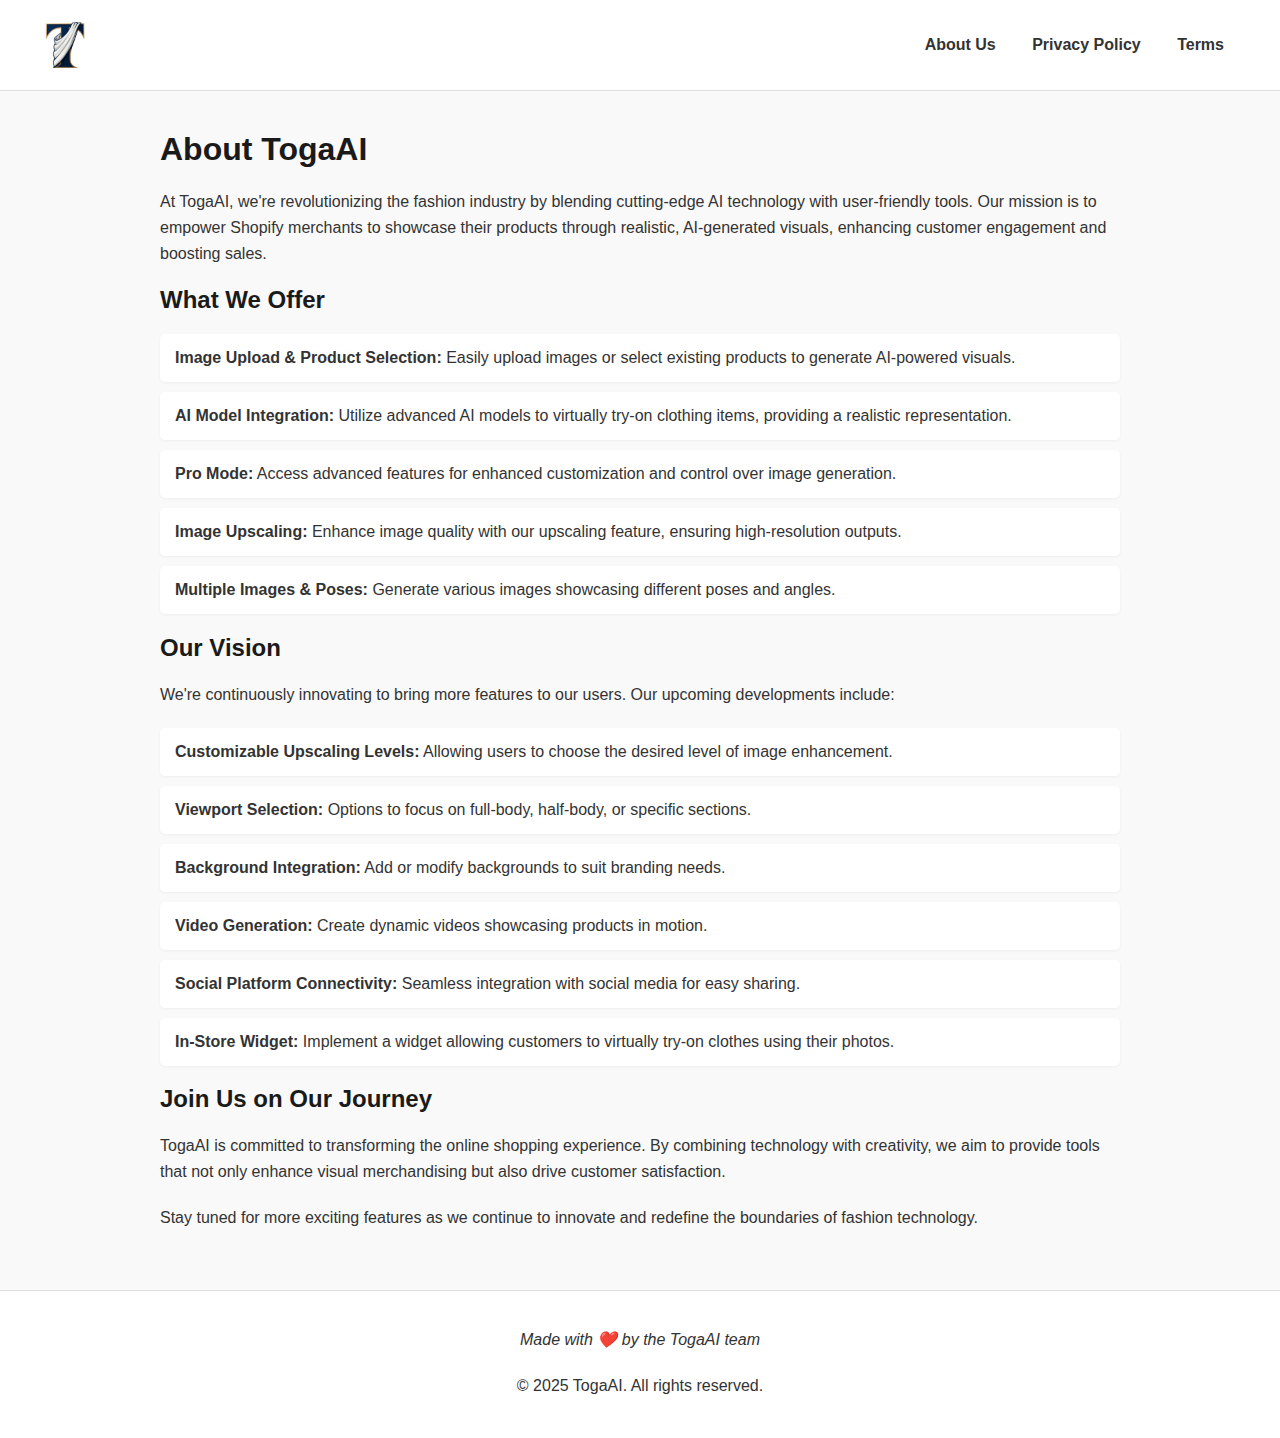
<file: about-us/index.html>
<!DOCTYPE html>
<html lang="en">
<head>
    <meta charset="UTF-8" />
    <meta name="viewport" content="width=device-width, initial-scale=1.0" />
    <title>About Us – TogaAI</title>
    <style>
        /* ── HEADER & NAV STYLES ──────────────────────────────────────────────── */
        header {
            display: flex;
            align-items: center;
            padding: 20px 40px;
            border-bottom: 1px solid #e0e0e0;
            background-color: #ffffff;
        }

            header img {
                height: 50px;
            }

            header .site-nav {
                margin-left: auto;
            }

                header .site-nav a {
                    margin: 0 1rem;
                    color: #333333;
                    text-decoration: none;
                    font-weight: 600;
                }

                    header .site-nav a:hover {
                        text-decoration: underline;
                    }

        /* ── PAGE STYLES ─────────────────────────────────────────────────────── */
        body {
            font-family: 'Segoe UI', sans-serif;
            margin: 0;
            padding: 0;
            background-color: #f9f9f9;
            color: #333333;
        }

        .container {
            max-width: 960px;
            margin: 40px auto;
            padding: 0 20px;
        }

        h1, h2 {
            color: #1a1a1a;
        }

        p {
            line-height: 1.6;
            margin-bottom: 20px;
        }

        .feature-list, .roadmap-list {
            list-style: none;
            padding-left: 0;
        }

            .feature-list li, .roadmap-list li {
                background-color: #ffffff;
                margin-bottom: 10px;
                padding: 15px;
                border-radius: 5px;
                box-shadow: 0 1px 3px rgba(0,0,0,0.05);
            }

        footer {
            text-align: center;
            padding: 20px;
            background-color: #ffffff;
            border-top: 1px solid #e0e0e0;
            margin-top: 60px;
        }
    </style>
</head>
<body>
    <header>
        <img src="../images/logo/logo.png" alt="TogaAI Logo" />
        <nav class="site-nav">
            <a href="index.html">About Us</a>
            <a href="../privacy-policy/index.html">Privacy Policy</a>
            <a href="../terms/index.html">Terms</a>
        </nav>
    </header>

    <div class="container">
        <h1>About TogaAI</h1>
        <p>
            At TogaAI, we're revolutionizing the fashion industry by blending cutting-edge AI technology with user-friendly tools. Our mission is to empower Shopify merchants to showcase their products through realistic, AI-generated visuals, enhancing customer engagement and boosting sales.
        </p>

        <h2>What We Offer</h2>
        <ul class="feature-list">
            <li><strong>Image Upload & Product Selection:</strong> Easily upload images or select existing products to generate AI-powered visuals.</li>
            <li><strong>AI Model Integration:</strong> Utilize advanced AI models to virtually try-on clothing items, providing a realistic representation.</li>
            <li><strong>Pro Mode:</strong> Access advanced features for enhanced customization and control over image generation.</li>
            <li><strong>Image Upscaling:</strong> Enhance image quality with our upscaling feature, ensuring high-resolution outputs.</li>
            <li><strong>Multiple Images & Poses:</strong> Generate various images showcasing different poses and angles.</li>
        </ul>

        <h2>Our Vision</h2>
        <p>
            We're continuously innovating to bring more features to our users. Our upcoming developments include:
        </p>
        <ul class="roadmap-list">
            <li><strong>Customizable Upscaling Levels:</strong> Allowing users to choose the desired level of image enhancement.</li>
            <li><strong>Viewport Selection:</strong> Options to focus on full-body, half-body, or specific sections.</li>
            <li><strong>Background Integration:</strong> Add or modify backgrounds to suit branding needs.</li>
            <li><strong>Video Generation:</strong> Create dynamic videos showcasing products in motion.</li>
            <li><strong>Social Platform Connectivity:</strong> Seamless integration with social media for easy sharing.</li>
            <li><strong>In-Store Widget:</strong> Implement a widget allowing customers to virtually try-on clothes using their photos.</li>
        </ul>

        <h2>Join Us on Our Journey</h2>
        <p>
            TogaAI is committed to transforming the online shopping experience. By combining technology with creativity, we aim to provide tools that not only enhance visual merchandising but also drive customer satisfaction.
        </p>
        <p>
            Stay tuned for more exciting features as we continue to innovate and redefine the boundaries of fashion technology.
        </p>
    </div>

    <footer>
        <p style="text-align: center; font-style: italic;">
            Made with ❤️ by the TogaAI team
        </p>
        <p>&copy; 2025 TogaAI. All rights reserved.</p>
    </footer>
</body>
</html>
</file>
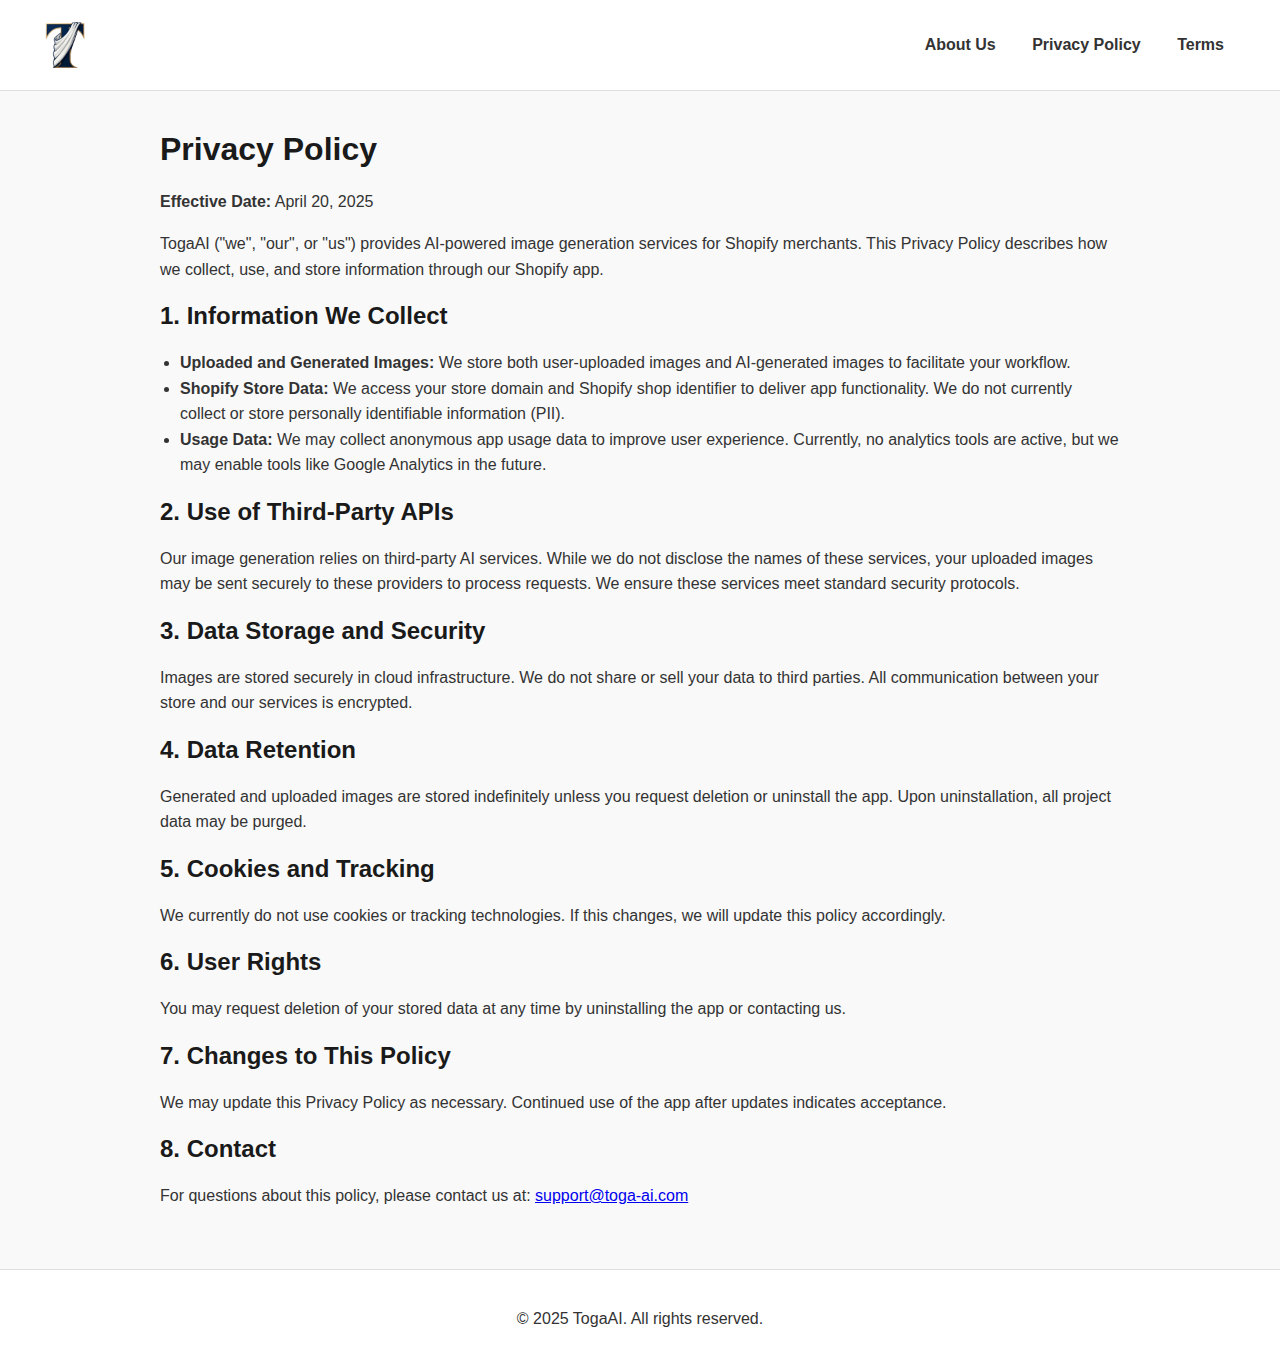
<file: privacy-policy/index.html>
<!DOCTYPE html>
<html lang="en">
<head>
    <meta charset="UTF-8" />
    <meta name="viewport" content="width=device-width, initial-scale=1.0" />
    <title>Privacy Policy – TogaAI</title>
    <style>
        /* ── HEADER & NAV STYLES ──────────────────────────────────────────────── */
        header {
            display: flex;
            align-items: center;
            padding: 20px 40px;
            border-bottom: 1px solid #e0e0e0;
            background-color: #ffffff;
        }

            header img {
                height: 50px;
            }

            header .site-nav {
                margin-left: auto;
            }

                header .site-nav a {
                    margin: 0 1rem;
                    color: #333333;
                    text-decoration: none;
                    font-weight: 600;
                }

                    header .site-nav a:hover {
                        text-decoration: underline;
                    }

        /* ── PAGE STYLES ─────────────────────────────────────────────────────── */
        body {
            font-family: 'Segoe UI', sans-serif;
            margin: 0;
            padding: 0;
            background-color: #f9f9f9;
            color: #333333;
        }

        .container {
            max-width: 960px;
            margin: 40px auto;
            padding: 0 20px;
        }

        h1, h2 {
            color: #1a1a1a;
        }

        p, li {
            line-height: 1.6;
        }

        ul {
            padding-left: 20px;
        }

        footer {
            text-align: center;
            padding: 20px;
            background-color: #ffffff;
            border-top: 1px solid #e0e0e0;
            margin-top: 60px;
        }
    </style>
</head>
<body>
    <header>
        <img src="../images/logo/logo.png" alt="TogaAI Logo" />
        <nav class="site-nav">
            <a href="../about-us/index.html">About Us</a>
            <a href="index.html">Privacy Policy</a>
            <a href="../terms/index.html">Terms</a>
        </nav>
    </header>

    <div class="container">
        <h1>Privacy Policy</h1>
        <p><strong>Effective Date:</strong> April 20, 2025</p>
        <p>TogaAI ("we", "our", or "us") provides AI-powered image generation services for Shopify merchants. This Privacy Policy describes how we collect, use, and store information through our Shopify app.</p>

        <h2>1. Information We Collect</h2>
        <ul>
            <li><strong>Uploaded and Generated Images:</strong> We store both user-uploaded images and AI-generated images to facilitate your workflow.</li>
            <li><strong>Shopify Store Data:</strong> We access your store domain and Shopify shop identifier to deliver app functionality. We do not currently collect or store personally identifiable information (PII).</li>
            <li><strong>Usage Data:</strong> We may collect anonymous app usage data to improve user experience. Currently, no analytics tools are active, but we may enable tools like Google Analytics in the future.</li>
        </ul>

        <h2>2. Use of Third-Party APIs</h2>
        <p>Our image generation relies on third-party AI services. While we do not disclose the names of these services, your uploaded images may be sent securely to these providers to process requests. We ensure these services meet standard security protocols.</p>

        <h2>3. Data Storage and Security</h2>
        <p>Images are stored securely in cloud infrastructure. We do not share or sell your data to third parties. All communication between your store and our services is encrypted.</p>

        <h2>4. Data Retention</h2>
        <p>Generated and uploaded images are stored indefinitely unless you request deletion or uninstall the app. Upon uninstallation, all project data may be purged.</p>

        <h2>5. Cookies and Tracking</h2>
        <p>We currently do not use cookies or tracking technologies. If this changes, we will update this policy accordingly.</p>

        <h2>6. User Rights</h2>
        <p>You may request deletion of your stored data at any time by uninstalling the app or contacting us.</p>

        <h2>7. Changes to This Policy</h2>
        <p>We may update this Privacy Policy as necessary. Continued use of the app after updates indicates acceptance.</p>

        <h2>8. Contact</h2>
        <p>For questions about this policy, please contact us at: <a href="mailto:support@toga-ai.com">support@toga-ai.com</a></p>
    </div>
    <footer>
        <p>&copy; 2025 TogaAI. All rights reserved.</p>
    </footer>
</body>
</html>
</file>
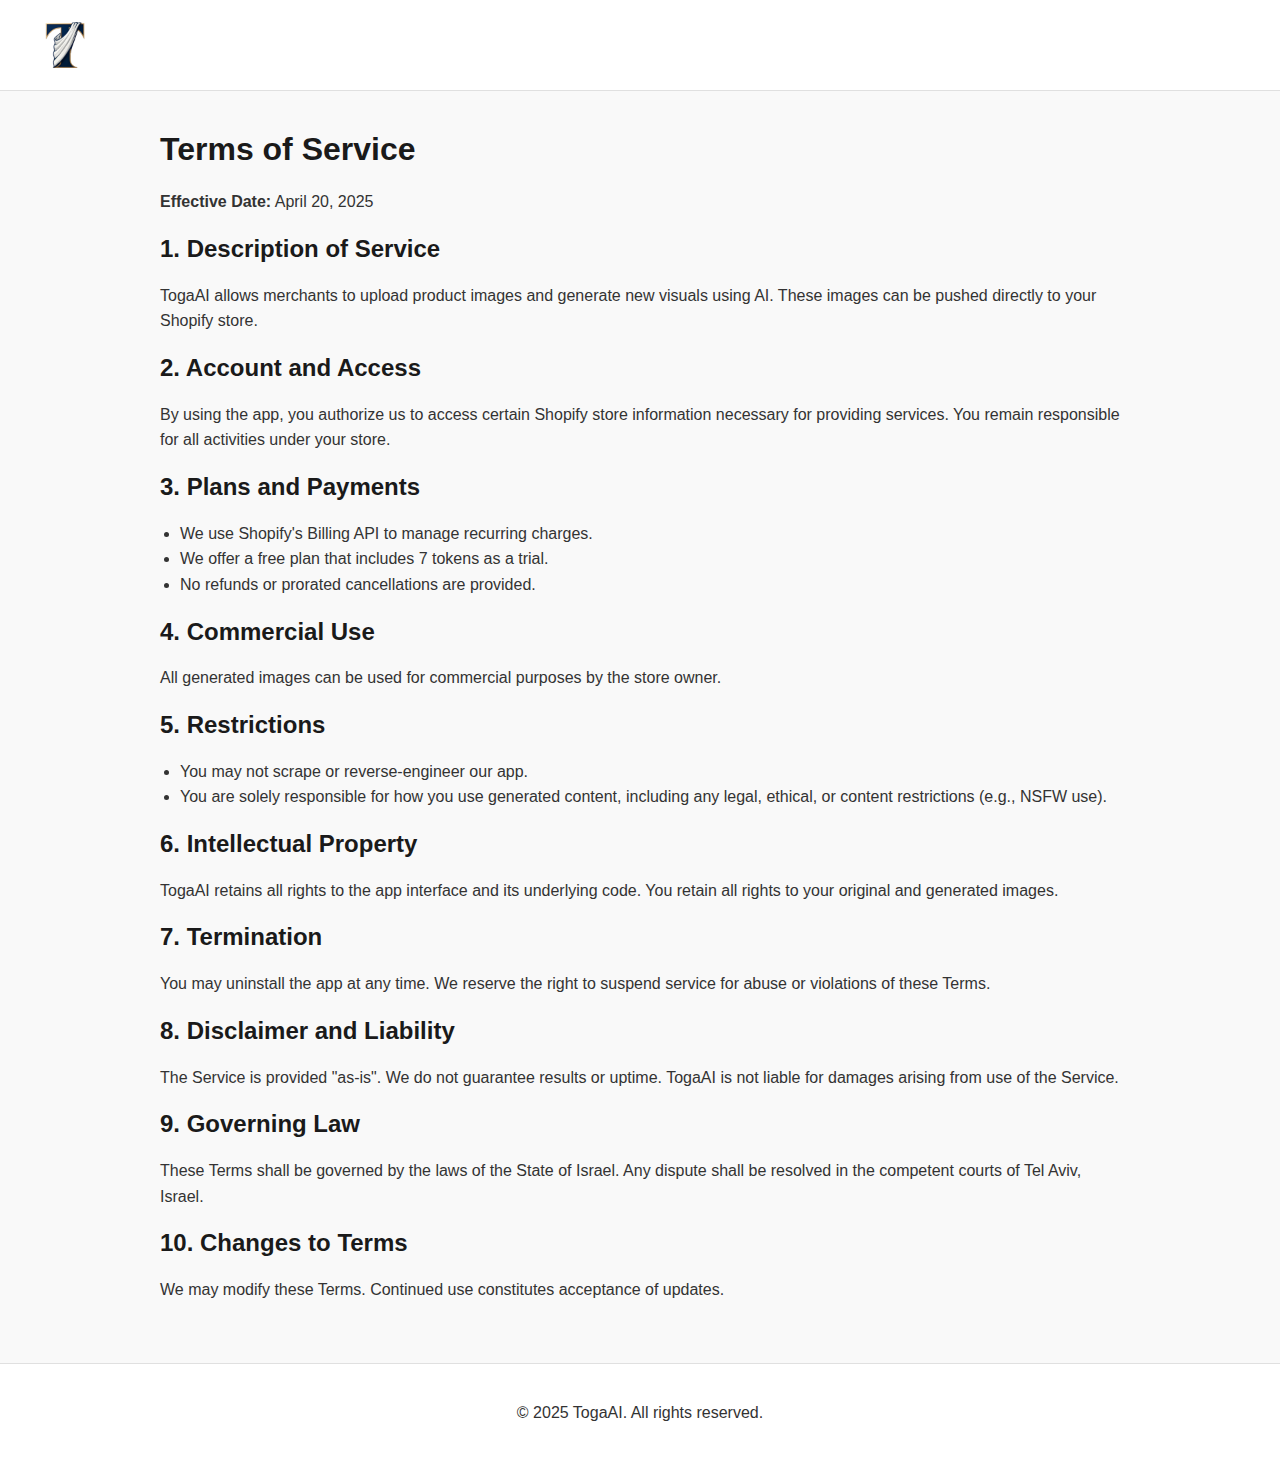
<file: terms/index.html>
<!-- terms-of-service.html -->
<!DOCTYPE html>
<html lang="en">
<head>
    <meta charset="UTF-8" />
    <meta name="viewport" content="width=device-width, initial-scale=1.0" />
    <title>Terms of Service – TogaAI</title>
    <style>
        body {
            font-family: 'Segoe UI', sans-serif;
            margin: 0;
            padding: 0;
            background-color: #f9f9f9;
            color: #333;
        }

        header {
            background-color: #ffffff;
            padding: 20px 40px;
            display: flex;
            align-items: center;
            border-bottom: 1px solid #e0e0e0;
        }

            header img {
                height: 50px;
            }

        .container {
            max-width: 960px;
            margin: 40px auto;
            padding: 0 20px;
        }

        h1, h2 {
            color: #1a1a1a;
        }

        p, li {
            line-height: 1.6;
        }

        ul {
            padding-left: 20px;
        }

        footer {
            text-align: center;
            padding: 20px;
            background-color: #ffffff;
            border-top: 1px solid #e0e0e0;
            margin-top: 60px;
        }
    </style>
</head>
<body>
    <header>
        <img src="../images/logo/logo.png" alt="TogaAI Logo" />
    </header>
    <div class="container">
        <h1>Terms of Service</h1>
        <p><strong>Effective Date:</strong> April 20, 2025</p>

        <h2>1. Description of Service</h2>
        <p>TogaAI allows merchants to upload product images and generate new visuals using AI. These images can be pushed directly to your Shopify store.</p>

        <h2>2. Account and Access</h2>
        <p>By using the app, you authorize us to access certain Shopify store information necessary for providing services. You remain responsible for all activities under your store.</p>

        <h2>3. Plans and Payments</h2>
        <ul>
            <li>We use Shopify's Billing API to manage recurring charges.</li>
            <li>We offer a free plan that includes 7 tokens as a trial.</li>
            <li>No refunds or prorated cancellations are provided.</li>
        </ul>

        <h2>4. Commercial Use</h2>
        <p>All generated images can be used for commercial purposes by the store owner.</p>

        <h2>5. Restrictions</h2>
        <ul>
            <li>You may not scrape or reverse-engineer our app.</li>
            <li>You are solely responsible for how you use generated content, including any legal, ethical, or content restrictions (e.g., NSFW use).</li>
        </ul>

        <h2>6. Intellectual Property</h2>
        <p>TogaAI retains all rights to the app interface and its underlying code. You retain all rights to your original and generated images.</p>

        <h2>7. Termination</h2>
        <p>You may uninstall the app at any time. We reserve the right to suspend service for abuse or violations of these Terms.</p>

        <h2>8. Disclaimer and Liability</h2>
        <p>The Service is provided "as-is". We do not guarantee results or uptime. TogaAI is not liable for damages arising from use of the Service.</p>

        <h2>9. Governing Law</h2>
        <p>These Terms shall be governed by the laws of the State of Israel. Any dispute shall be resolved in the competent courts of Tel Aviv, Israel.</p>

        <h2>10. Changes to Terms</h2>
        <p>We may modify these Terms. Continued use constitutes acceptance of updates.</p>
    </div>
    <footer>
        <p>&copy; 2025 TogaAI. All rights reserved.</p>
    </footer>
</body>
</html>
</file>
